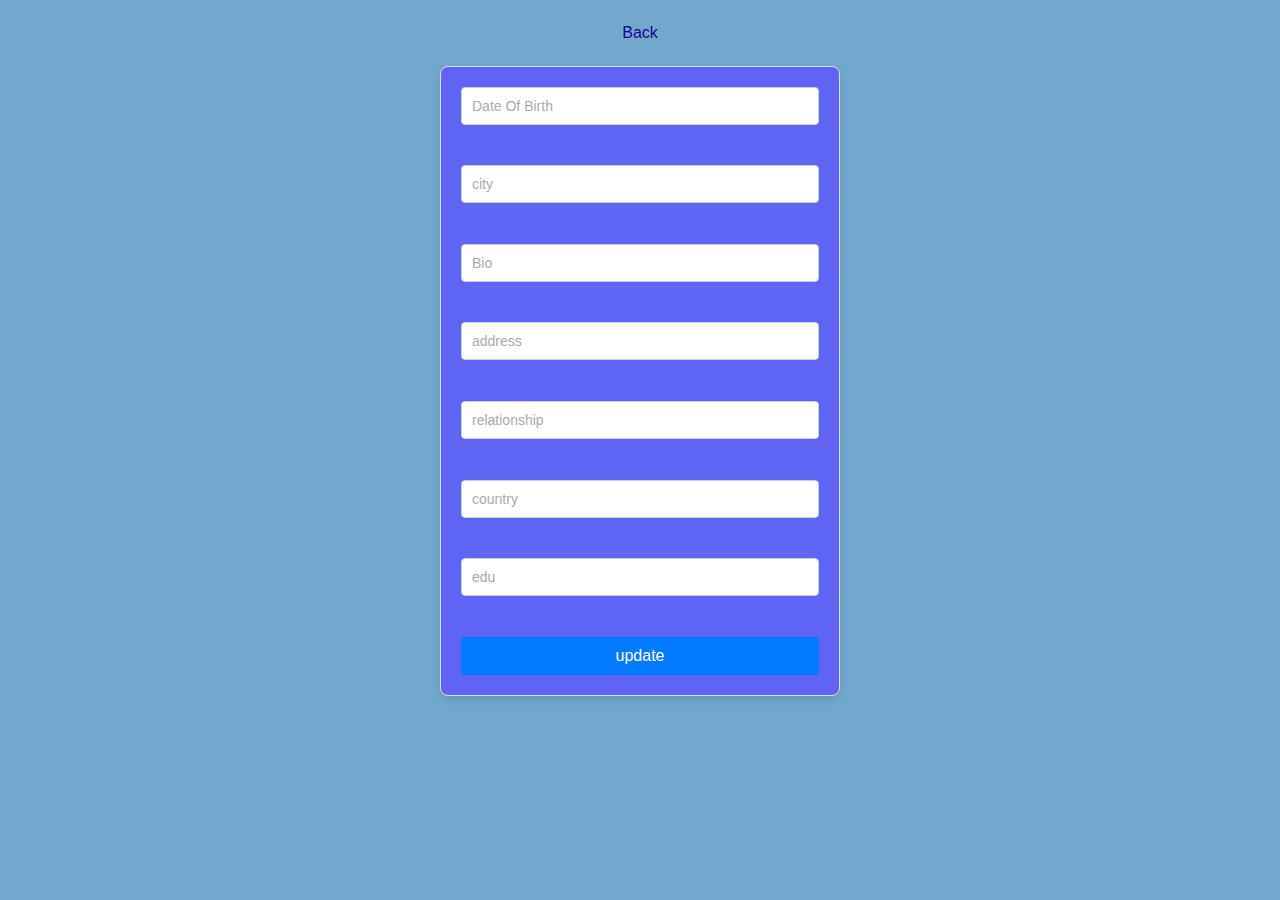
<file: Project(Social Media)/view/about.html>
<!DOCTYPE html>
<html lang="en">
<head>
    <meta charset="UTF-8">
    <meta name="viewport" content="width=device-width, initial-scale=1.0">
    <title>about</title>
    <link rel="stylesheet" href="about.css">
</head>
<body>
    <a href="../controller/profile.php">Back</a>
    <h5 id=response></h5>
    <form id="about_form">
        <input type="text" id="dob" placeholder="Date Of Birth"><br><br>
        <input type="text" id="city" placeholder= "city"><br><br>
        <input type="text" id="bio" placeholder="Bio"><br><br>
        <input type="text" id="address" placeholder="address"><br><br>
        <input type="text" id="relationship" placeholder="relationship"><br><br>
        <input type="text" id="country" placeholder="country"><br><br>
        <input type="text" id="edu" placeholder="edu"><br><br>
        <button type="submit" name="submit">update</button>
    </form>
    <script src="about_form.js"></script>
</body>
</html>
</file>
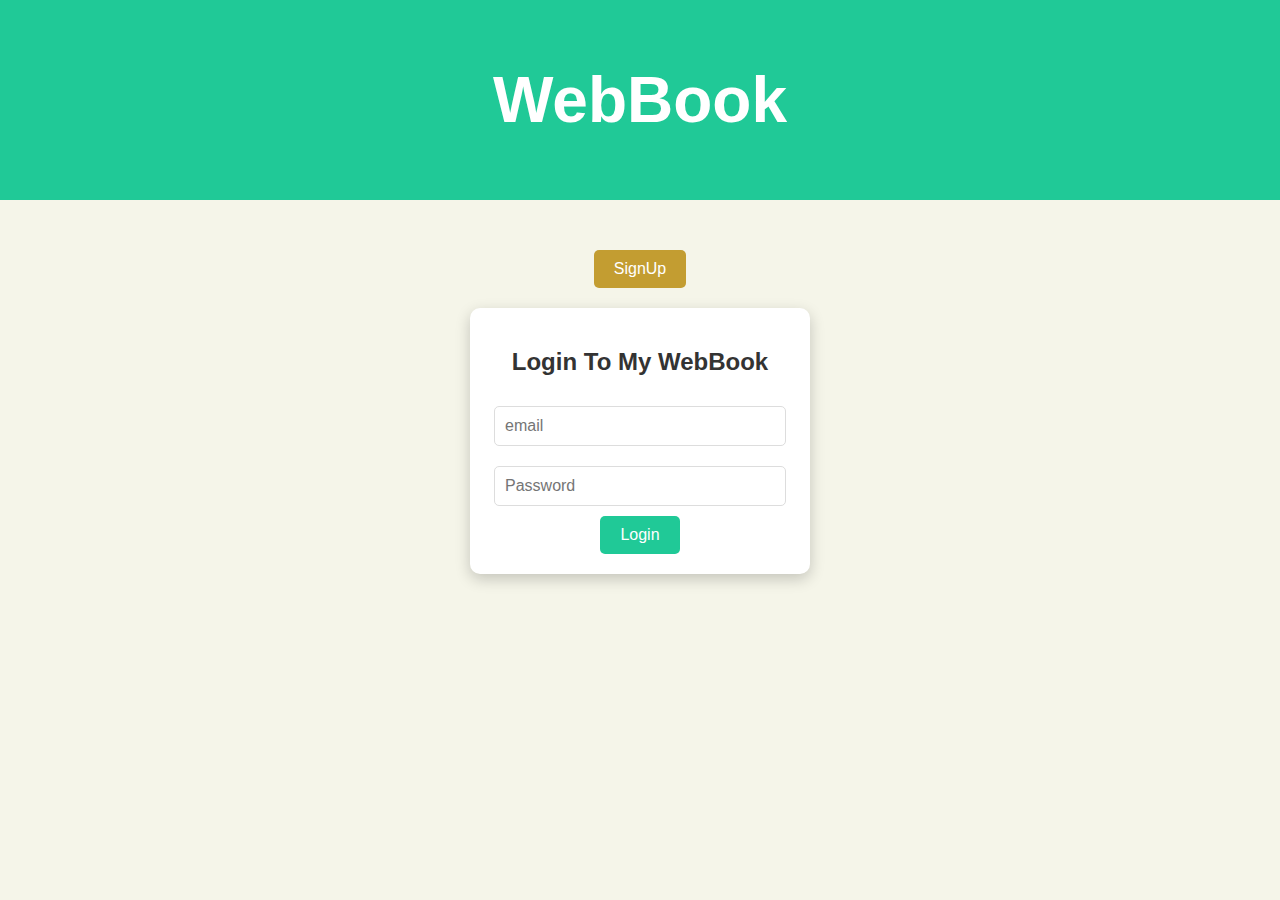
<file: Project(Social Media)/view/login.html>
<!DOCTYPE html>
<html lang="en">

<head>
    <meta charset="UTF-8">
    <meta name="viewport" content="width=device-width, initial-scale=1.0">
    <title>WebBook Login</title>
    <link rel="stylesheet" href="login.css">
</head>

<body>
    <header class="header">
        <h1>WebBook</h1>
    </header>
    <div class="container">
        <form action="signup.html" method="post" >
            <button class="signup-btn" name="signup">SignUp</button>
        </form>
        <div class="login-box">
            <h2 id="response"></h2>
            <h2>Login To My WebBook</h2>
            <form id="loginForm" name="loginForm">
                <input type="text" id="email" name="email" placeholder="email" required>
                <input type="password" id="password" name="password" placeholder="Password" required>
                <button type="submit" name="login" class="login-btn">Login</button>
            </form>
        </div>
    </div>
    <script src="login.js"></script>
</body>

</html>
</file>
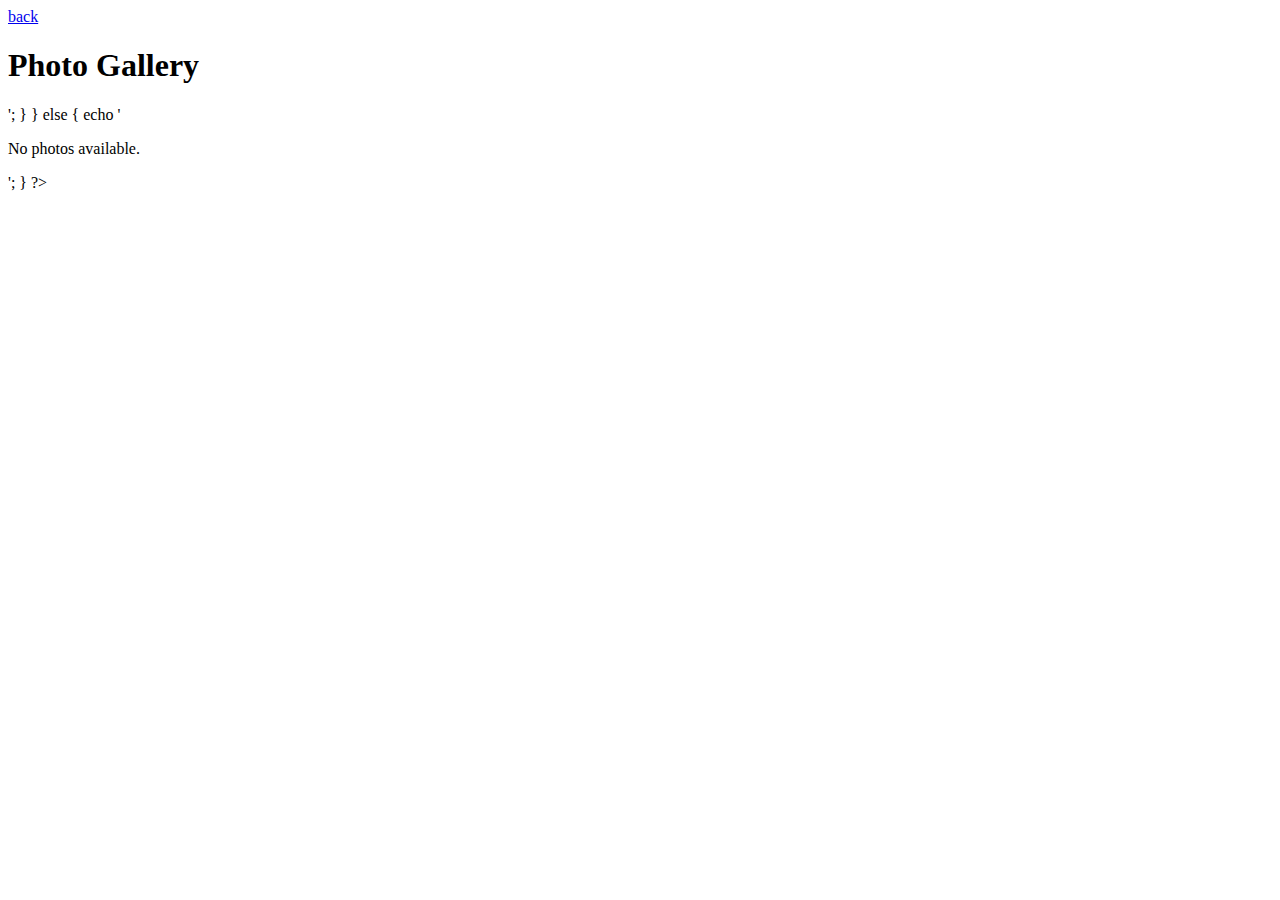
<file: Project(Social Media)/view/photos.html>
<!DOCTYPE html>
<html lang="en">
<head>
    <meta charset="UTF-8">
    <meta name="viewport" content="width=device-width, initial-scale=1.0">
    <title>Photo Gallery</title>
</head>
<body>
<a href="profile.php" class="back-button">back</a>

    <h1>Photo Gallery</h1>
    <div class="gallery">
    <?php
    if (!empty($photos_arr)) {
        for ($i = 0; $i < count($photos_arr); $i++) {
            echo '<img src="uploads/' . $photos_arr[$i][0]. '" width="300" height="150">';
        }
    } else {
        echo '<p>No photos available.</p>';
    }
    ?>
        
    </div>
    
</body>
</html>
</file>
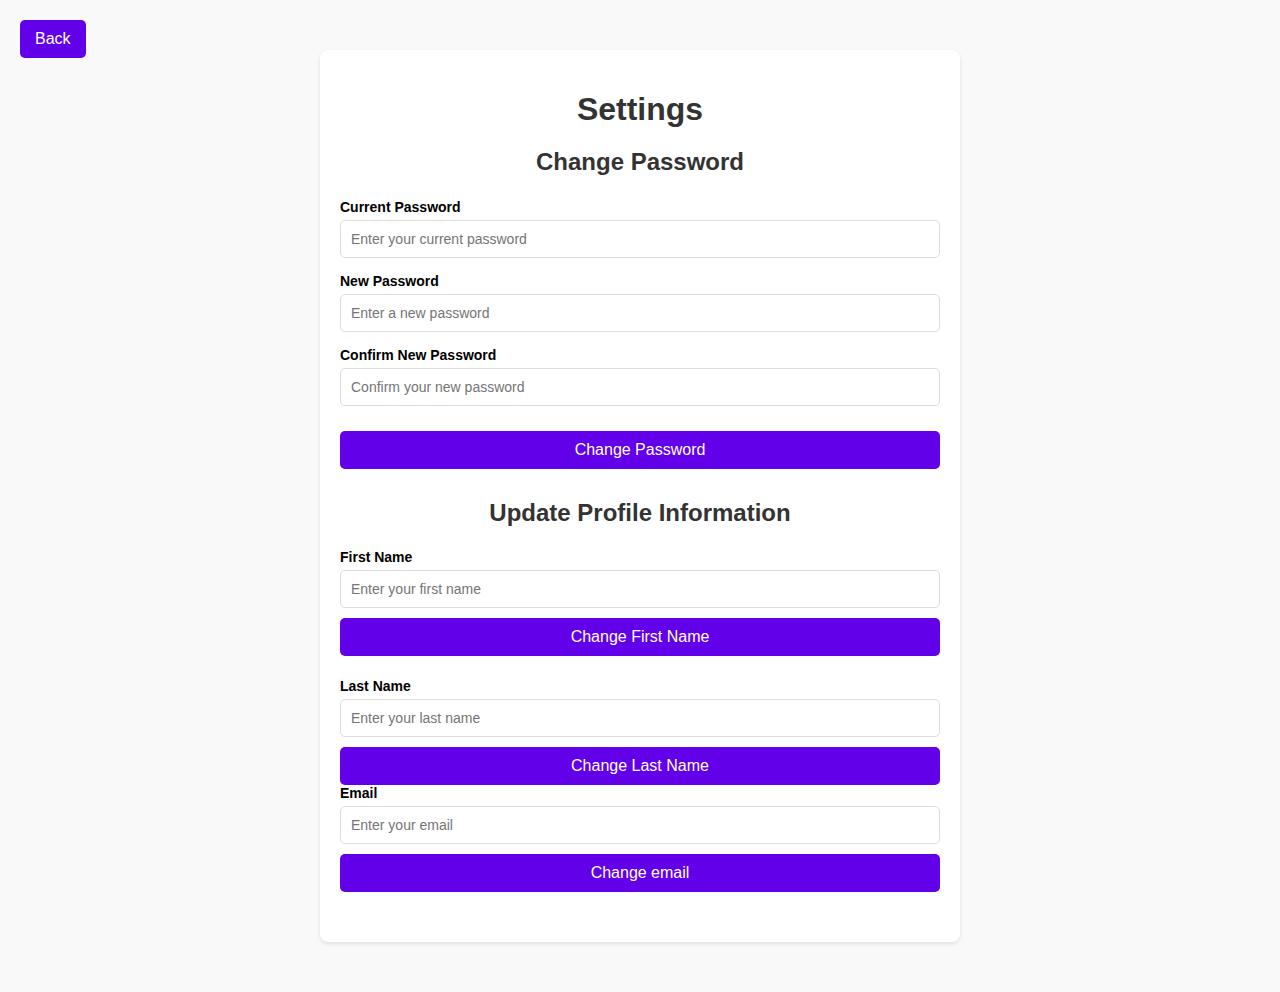
<file: Project(Social Media)/view/settings.html>
<!DOCTYPE html>
<html lang="en">

<head>
    <meta charset="UTF-8">
    <meta name="viewport" content="width=device-width, initial-scale=1.0">
    <title>Settings</title>
    <link rel="stylesheet" href="settings.css">
</head>

<body>
    <a href="../controller/profile.php" class="back-btn">Back</a>
    <div class="container">
        <h1>Settings</h1>

        <div class="section">
            <h2>Change Password</h2>
            <h5 id="response2"></h5>
            <form  id="change_pass_form">
                <div class="form-group">
                    <label for="current_password">Current Password</label>
                    <input type="password" id="current_password" name="current_password" placeholder="Enter your current password" required>
                </div>

                <div class="form-group">
                    <label for="new_password">New Password</label>
                    <input type="password" id="new_password" name="new_password" placeholder="Enter a new password" required>
                </div>

                <div class="form-group">
                    <label for="confirm_password">Confirm New Password</label>
                    <input type="password" id="confirm_password" name="confirm_password"  placeholder="Confirm your new password" required>
                </div>

                <button type="submit" name="change_password">Change Password</button>
            </form>
        </div>

        <div class="section">
            <h2>Update Profile Information</h2>
            <h5 id="response3"></h5>
            <form id="change_first_name_form">
                <div class="form-group">
                    <label for="first_name">First Name</label>
                    <input type="text" id="first_name" name="first_name" placeholder="Enter your first name">
                    <button type="submit" name="change_first_name">Change First Name</button>
            </form>
        </div>
        <h5 id="response4"></h5>
        <form id="change_last_name_form">
            <div class="form-group">
                <label for="last_name">Last Name</label>
                <input type="text" id="last_name" name="last_name" placeholder="Enter your last name">
                <button type="submit" name="change_last_name">Change Last Name</button>
        </form>
    </div>
    <form >
        <div class="form-group">
            <label for="email">Email</label>
            <input type="email" id="email" name="email" placeholder="Enter your email">
            <button type="submit" name="change_email">Change email</button>
    </form>
    </div>

    </div>
    </div>
    <script src="change_password_form.js"></script>
    <script src="change_first_name_form.js"></script>
    <script src="change_last_name_form.js"></script>
</body>

</html>
</file>
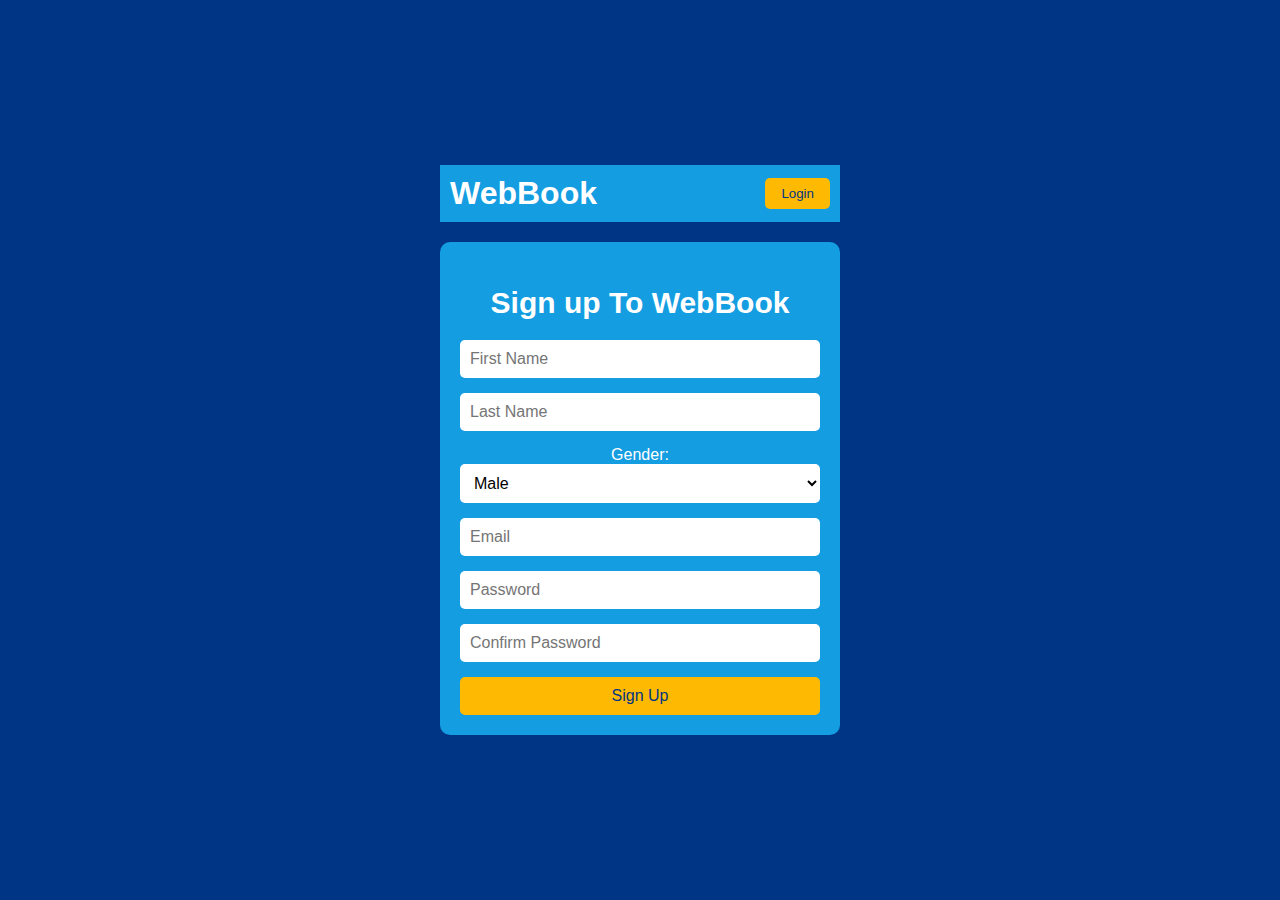
<file: Project(Social Media)/view/signup.html>
<!DOCTYPE html>
<html lang="en">

<head>
  <meta charset="UTF-8">
  
  <meta name="viewport" content="width=device-width, initial-scale=1.0">
  <title>WebBook Sign Up</title>
  
  <link rel="stylesheet" href="signup.css">
</head>

<body>
  <div class="container">
    <header>
      <h1><a href="login.php">WebBook</a></h1>
      <form action="login.html" method="POST">
        <button name="login" class="login-btn">Login</button>
      </form>

    </header>
    <div class="signup-box">
      <h3 id="response"><h3>
      <h2>Sign up To WebBook</h2>
      <form name="signupForm" id="signupForm" action="../controller/signup.php" >

        <input type="text" id="first_name" name="first_name" placeholder="First Name" required>

        <input type="text" id="last_name" name="last_name" placeholder="Last Name" required>

        <label for="gender">Gender:</label>
        <select id="gender" name="gender" required>
          <option value="male">Male</option>
          <option value="female">Female</option>
          <option value="other">Other</option>
        </select>

        <input type="email" id="email" name="email" placeholder="Email" required>

        <input type="password" id="password" name="password" placeholder="Password" required>

        <input type="password" id="confirm_password" name="confirm_password" placeholder="Confirm Password" required>

      <!--  <input type="submit" name="submit" class="signup-btn" value="Sign Up"> -->
        <button type="submit" name="submit" class="signup-btn">Sign Up</button>

      </form>
    </div>
  </div>
  <script src="form_validation.js"></script>
</body>

</html>
</file>
<file: Project(Social Media)/view/login.css>
body {
    margin: 0;
    padding: 0;
    font-family: Arial, sans-serif;
    background-color: #f5f5e9;
}

.header {
    background-color: #20c997;
    text-align: center;
    padding: 20px 0;
    color: white;
    font-size: 2rem;
}

.container {
    display: flex;
    flex-direction: column;
    align-items: center;
    margin-top: 50px;
}

.signup-btn {
    background-color: #c39d31;
    color: white;
    border: none;
    border-radius: 5px;
    padding: 10px 20px;
    font-size: 1rem;
    cursor: pointer;
    margin-bottom: 20px;
}

.signup-btn:hover {
    background-color: #a67f25;
}

.login-box {
    background-color: white;
    width: 300px;
    padding: 20px;
    border-radius: 10px;
    box-shadow: 0 5px 15px rgba(0, 0, 0, 0.2);
    text-align: center;
}

.login-box h2 {
    margin-bottom: 20px;
    color: #333;
    font-weight: bold;
}

.login-box input {
    width: 90%;
    padding: 10px;
    margin: 10px 0;
    border: 1px solid #ddd;
    border-radius: 5px;
    font-size: 1rem;
}

.login-btn {
    background-color: #20c997;
    color: white;
    border: none;
    border-radius: 5px;
    padding: 10px 20px;
    font-size: 1rem;
    cursor: pointer;
}

.login-btn:hover {
    background-color: #17a089;
}
</file>
<file: Project(Social Media)/view/settings.css>
body {
    font-family: Arial, sans-serif;
    margin: 0;
    padding: 0;
    background-color: #f9f9f9;
}

.container {
    max-width: 600px;
    margin: 50px auto;
    background: white;
    padding: 20px;
    border-radius: 8px;
    box-shadow: 0 2px 4px rgba(0, 0, 0, 0.1);
}

h1,
h2 {
    text-align: center;
    color: #333;
    margin-bottom: 20px;
}

form {
    display: flex;
    flex-direction: column;
    gap: 15px;
}

label {
    font-size: 14px;
    font-weight: bold;
    margin-bottom: 5px;
}

input {
    padding: 10px;
    font-size: 14px;
    border: 1px solid #ddd;
    border-radius: 5px;
    width: 100%;
    box-sizing: border-box;
}

button {
    background-color: #6200ea;
    color: white;
    border: none;
    padding: 10px 15px;
    font-size: 16px;
    border-radius: 5px;
    cursor: pointer;
    margin-top: 10px;
}

button:hover {
    background-color: #4500b5;
}

.form-group {
    display: flex;
    flex-direction: column;
}

.section {
    margin-bottom: 30px;
}

.back-btn {
    position: absolute;
    top: 20px;
    left: 20px;
    background-color: #6200ea;
    color: white;
    padding: 10px 15px;
    border: none;
    border-radius: 5px;
    cursor: pointer;
    text-decoration: none;
}
</file>
<file: Project(Social Media)/view/signup.css>
body {
    margin: 0;
    font-family: Arial, sans-serif;
    background-color: #003585;
    display: flex;
    justify-content: center;
    align-items: center;
    height: 100vh;
  }


  .container {
    text-align: center;
    width: 100%;
    max-width: 400px;
  }

  header {
    background-color: #149DE1;
    padding: 10px;
    display: flex;
    justify-content: space-between;
    align-items: center;
  }

  header h1 {
    color: white;
    margin: 0;
  }

  #response {
    color: red;
  }

  .login-btn {
    background-color: #FEBA02;
    border: none;
    color: #003585;
    padding: 8px 16px;
    border-radius: 5px;
    cursor: pointer;
  }

  .login-btn:hover {
    background-color: white;
  }


  .signup-box {
    background-color: #149DE1;
    color: white;
    border-radius: 10px;
    padding: 20px;
    margin-top: 20px;
  }

  .signup-box h2 {
    margin-bottom: 20px;
    font-size: 30px;
  }


  form {
    display: flex;
    flex-direction: column;
  }

  form input,
  form select {
    padding: 10px;
    margin-bottom: 15px;
    border-radius: 5px;
    border: none;
    font-size: 16px;
  }

  form select {
    background-color: white;
    color: black;
  }

  .signup-btn {
    background: #FEBA02;
    border: none;
    padding: 10px;
    font-size: 16px;
    color: #003585;
    cursor: pointer;
    border-radius: 5px;
  }

  .signup-btn:hover {
    background: white;
  }

  a {
    text-decoration: none;
    color: white;
  }

  .formdesign {
    font-size: 13px;

}

.formerror {
    color: black;
}
</file>
<file: Project(Social Media)/view/about.css>
/* General reset for consistent styling */
* {
    margin: 0;
    padding: 0;
    box-sizing: border-box;
    font-family: Arial, sans-serif;
}

/* Body styling */
body {
    background-color: #71a8cd;
    color: #333;
    line-height: 1.6;
    display: flex;
    flex-direction: column;
    align-items: center;
    padding: 20px;
}

/* Back link */
a {
    text-decoration: none;
    color: #15068f;
    font-size: 16px;
    margin-bottom: 20px;
    transition: color 0.3s;
}

a:hover {
    color: #0056b3;
}

/* Form container */
form#about_form {
    background: #5f64f5;
    border: 1px solid #ddd;
    padding: 20px;
    border-radius: 8px;
    box-shadow: 0 4px 8px rgba(0, 0, 0, 0.1);
    width: 100%;
    max-width: 400px;
}

/* Form inputs */
form#about_form input[type="text"] {
    width: 100%;
    padding: 10px;
    margin-bottom: 15px;
    border: 1px solid #ccc;
    border-radius: 4px;
    font-size: 14px;
}

form#about_form input[type="text"]::placeholder {
    color: #aaa;
}

/* Submit button */
form#about_form button {
    background-color: #007bff;
    color: #fff;
    padding: 10px 15px;
    border: none;
    border-radius: 4px;
    font-size: 16px;
    cursor: pointer;
    width: 100%;
    transition: background-color 0.3s;
}

form#about_form button:hover {
    background-color: #0056b3;
}

/* Responsive styling */
@media (max-width: 768px) {
    body {
        padding: 10px;
    }

    form#about_form {
        width: 90%;
    }
}
</file>
